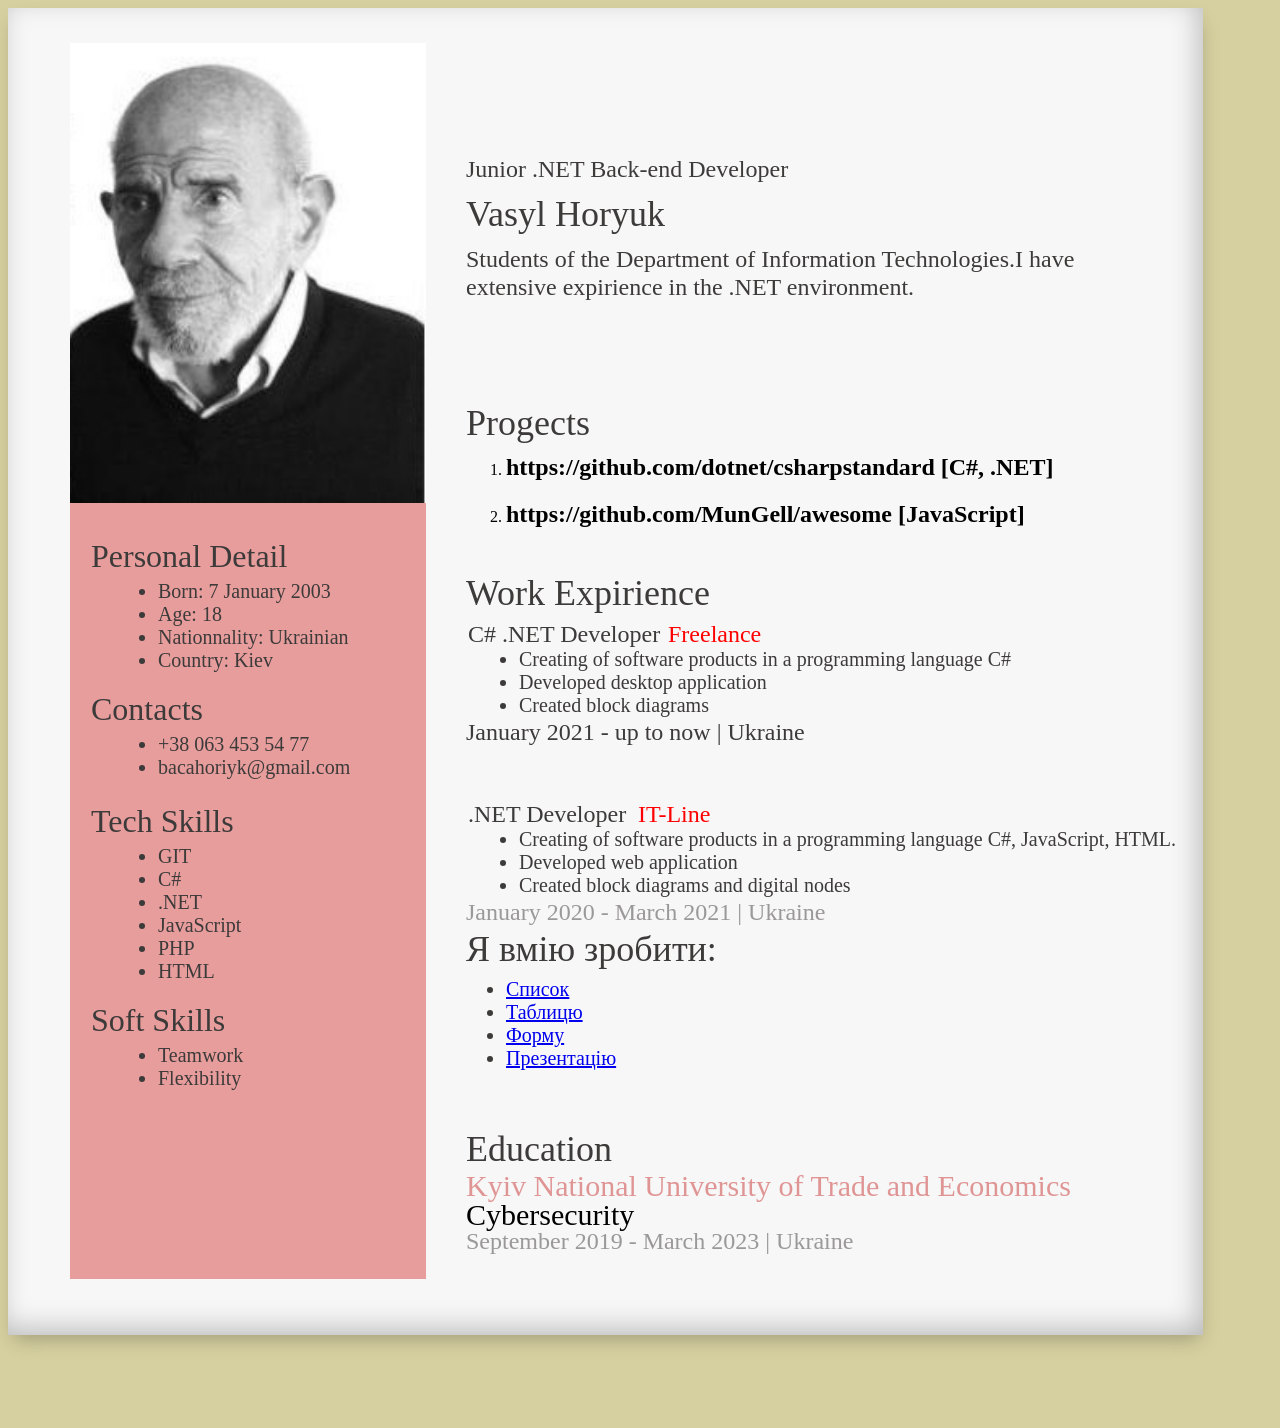
<file: index.html>
<!DOCTYPE html>
<html lang="en">
<head>
    <meta charset="UTF-8">
    <title>Резюме Горюк Василь</title>
   <link rel="stylesheet" href="style.css">
</head>

<body>


    <form class="box">

      <img src="image/ava.jpg"  alt="https://static9.depositphotos.com/1431107/1108/i/450/depositphotos_11085415-stock-photo-error-icon.jpg">
      <p>Junior .NET Back-end Developer</p>  

      <h1 style= "margin-top: 185px;" class = "sss">Vasyl Horyuk</h1> 

      <p style= "margin-top: 237px;" id = "alltext">Students of the Department of Information Technologies.I have extensive expirience in the .NET environment.</p>      
        
      <h1 style= "margin-top: 394px;" class = "sss">Progects</h1>  

      <div style= "margin-top: 446px; margin-left: 458px;">
        <ol>
            <li>
                <h2>https://github.com/dotnet/csharpstandard   [C#, .NET]</h2>
            </li>
            <li>
                <h2>https://github.com/MunGell/awesome           [JavaScript]</h2>
            </li>            
        </ol>
    </div>
        
        
        <h1 style="margin-left: 458px;" class = "sss">Work Expirience</h1> 

        <p style= "margin-left: 460px; margin-top: 72px;">C# .NET Developer</p>      
        <p style= "color: red; margin-left: 660px; margin-top: 72px;">Freelance</p>    
        
        <ul style="white-space: nowrap; margin-top: 100px; margin-left: 471px;">
            <li>
                Creating of software products in a programming language C#
            </li>
            <li>
                Developed desktop application
            </li>
            <li>
                Created block diagrams
            </li>
        </ul>

        <p style="margin-top: 170px; margin-left: 458px;" class = "ds2">January 2021 - up to now   |   Ukraine</p> 

    <div style="margin-top: 200px;">
        <p style= "margin-left: 460px; margin-top: 72px;">.NET Developer</p>      
        <p style= "color: red; margin-left: 630px; margin-top: 72px;">IT-Line</p>    
        
        <ul style="white-space: nowrap; margin-top: 100px; margin-left: 471px;">
            <li>
                Creating of software products in a programming language C#, JavaScript, HTML.
            </li>
            <li>
                Developed web application
            </li>
            <li>
                Created block diagrams and digital nodes
            </li>
        </ul>

        <p style="margin-top: 170px; margin-left: 458px;" id = "ds3">January 2020 - March 2021   |   Ukraine</p> 
    </div>

    <h1 style="margin-top: 200px; margin-left: 458px;" class = "sss">Я вмію зробити:</h1> 
    <ul style="margin-top: 250px; margin-left: 458px;">
            <li>
                <a href="firstfile.html">Список</a>
            </li>
            <li>
                <a href="table.html">Таблицю</a>
            </li> 
            <li>
                <a href="form.html">Форму</a>
            </li> 
            <li>
               <a href="prezentation.html">Презентацію</a>
            </li>                   
    </ul>


    <h1 style="margin-top: 400px;" class = "sss">Education</h1> 
    <h1 style="margin-left: 458px; margin-top: 440px; white-space: nowrap" class = "educations" >Kyiv National University of Trade and Economics</h1> 
    <h1 style="margin-left: 458px; margin-top: 469px;" class = "lastone">Cybersecurity</h1> 
    <p style="margin-top: 499px; margin-left: 458px;" id = "ds2">September 2019 - March 2023   |   Ukraine</p> 
    </form>




    <form class="box2">
        <h1 style= "margin-top: 35px;" class="text">Personal Detail</h1>
        <ul style="margin-top: 77px; margin-left: 48px;">
            <li>
                Born: 7 January 2003
            </li>
            <li>
                Age: 18
            </li>
            <li>
                Nationnality: Ukrainian
            </li>
            <li>
                Country: Kiev
            </li>
        </ul>

        <h1 style= "margin-top: 188px;" class="text">Contacts</h1>
        <ul style="margin-top: 230px; margin-left: 48px;">
            <li>
                +38 063 453 54 77
            </li>
            <li>
                bacahoriyk@gmail.com
            </li>
        </ul>

        <h1 style= "margin-top: 300px;" class="text">Tech Skills</h1>
        <ul style="margin-top: 342px; margin-left: 48px;">
        <li>
            GIT
        </li>
        <li>
            C#
        </li>
        <li>
            .NET
        </li>
        <li>
            JavaScript
        </li>
        <li>
            PHP
        </li>
        <li>
            HTML
        </li>  
    </ul>   
    
    <h1 style= "margin-top: 499px;" class="text">Soft Skills</h1>
    <ul style="margin-top: 541px; margin-left: 48px;">
        <li>
            Teamwork            
        </li>
        <li>
            Flexibility            
        </li>        
    </ul>     
    </form>
</body>
</html>
</file>
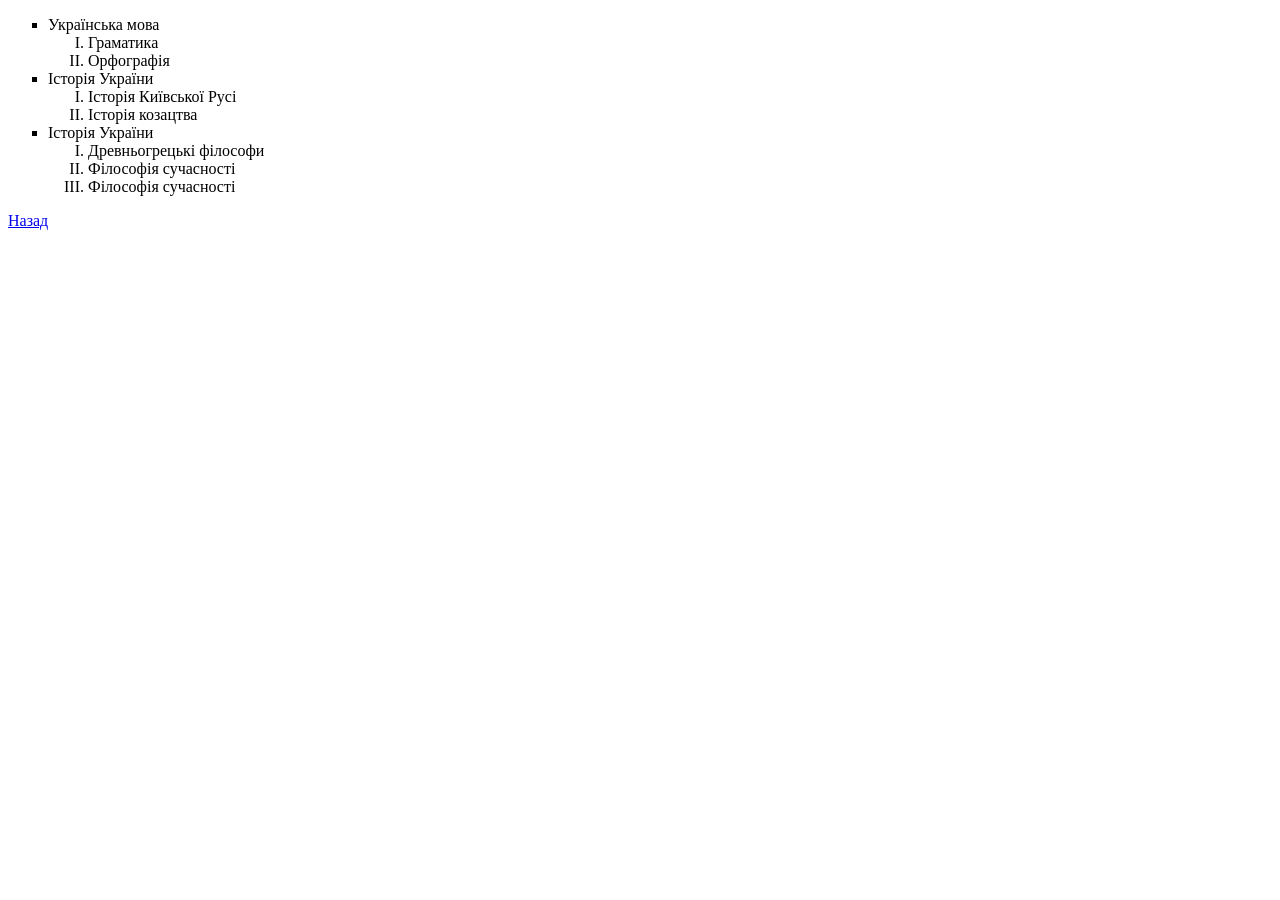
<file: firstfile.html>
<!DOCTYPE html>
<html lang="en">
<head>
    <title>Список</title>
</head>
<body>
    <ul type="square">
        <li>Українська мова
          <ol type="I">
            <li>Граматика</li>
            <li>Орфографія</li>        
            </ol>     
        </li>
        <li>Історія України
        <ol type="I">
            <li>Історія Київської Русі</li>
            <li>Історія козацтва</li>
        </ol>
        </li>
        <li>Історія України
            <ol type="I">
                <li>Древньогрецькі філософи</li>
                <li>Філософія сучасності</li>
                <li>Філософія сучасності</li>
            </ol>   
        </li>  
    </ul>

    <a href="index.html">Назад</a>
</body>
</html>
</file>
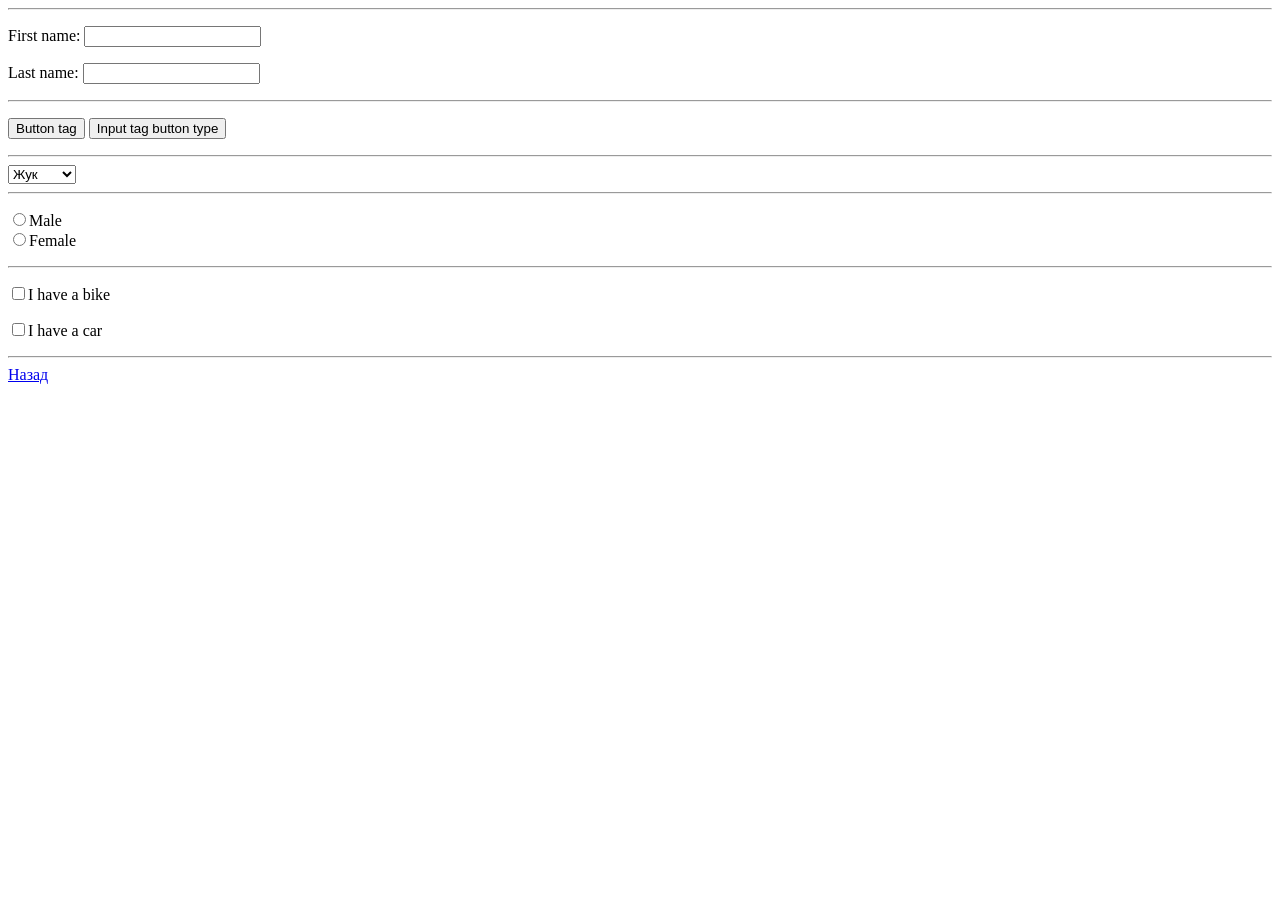
<file: form.html>
<!DOCTYPE html>
<html lang="en">
<head>
    <meta charset="UTF-8">
    <title>Форма</title>
</head>
<body>
    <hr>
    <p>First name: <input type="text"></p>
    <p>Last name: <input type="text"></p>    
    <hr>   
    <p><input type="submit" value="Button tag">
        <input type="submit" value="Input tag button type"></p>
    <hr>
    <select>
        <option  label = "Жук">
        <option  label = "Жаба">
        <option  label = "Кот">
        <option  label = "Собака">
        <option  label = "Мышь">
    </select>
    <hr>
    <p><input type="radio" name="answer" value="a1">Male<Br>
    <input type="radio" name="answer" value="a2">Female</p>
    <hr>
    <p><input type="checkbox">I have a bike</p>
    <p> <input type="checkbox">I have a car</p>
    <hr>
    <a href="index.html">Назад</a>
</body>
</html>
</file>
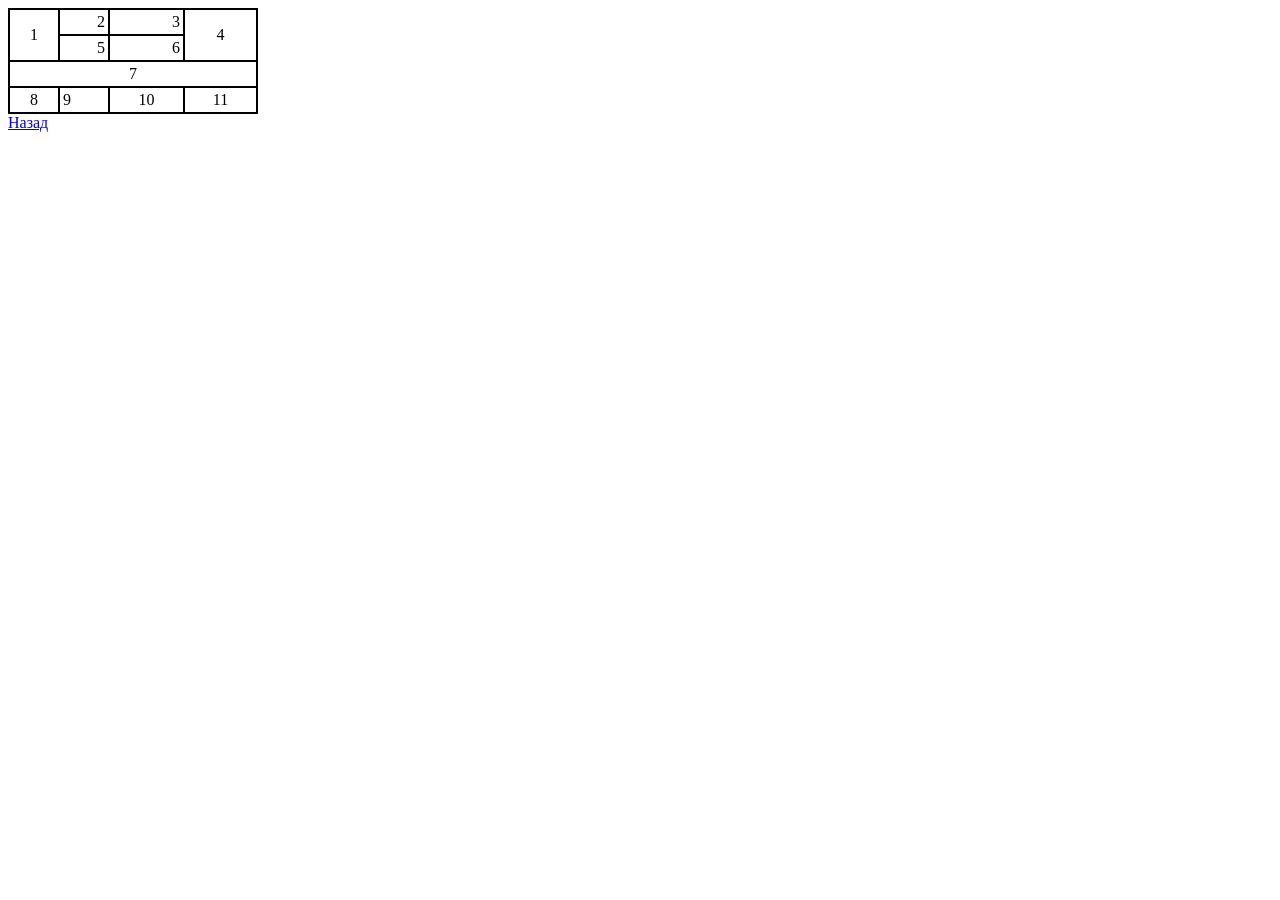
<file: table.html>
<!DOCTYPE html>
<html lang="en">
<head>
    <meta charset="UTF-8">
    <title>«Таблиця</title>
    <style>
        td, tr {
        padding: 3px;
         border: 2px solid black; /* Параметры рамки */
        }
        table
        {
            border-collapse: collapse; /* Убираем двойные линии между ячейками */
            width: 250px; /* Ширина таблицы */
        }
       </style>
</head>
<body>    
    <table>
        <tr>
            <td style="text-align: center;" rowspan="2" >1</td>
            <td style="text-align: right;">2</td>
            <td style="text-align: right;">3</td>
            <td style="text-align: center;" rowspan="2" >4</td>
        </tr>
        <tr>
            <td style="text-align: right;">5</td>
            <td style="text-align: right;">6</td>
        </tr>
        <tr>
            <td style="text-align: center;" colspan="4">7</td>
        </tr>
        <tr>
            <td style="text-align: center;">8</td>
            <td style="text-align: left;">9</td>
            <td style="text-align: center;">10</td>
            <td style="text-align: center;">11</td>
        </tr>

    </table>

    <a href="index.html">Назад</a>
    
</body>
</html>
</file>
<file: style.css>
img{
    position: absolute;
    width: 356px;
    height: 460px;
    margin-top: 35px;
    margin-left: 62px;
    
}

body
{
    position: absolute;
    width: 1280px;
    height: 1420px;
    background: #D6D0A0;
}

.box{
    position: absolute;
    width: 1195px;
    height: 1327px;
    background: #F7F7F7;
    box-shadow: 1px 9px 18px -5px rgba(0, 0, 0, 0.25), inset -6px -8px 28px -2px rgba(0, 0, 0, 0.25);
}


.box2
{
    position: absolute;
    width: 356px;
    height: 776px;
    background: #E89D9D;
    margin-left: 62px;
    margin-top: 495px;
}

.text{
    position: absolute;
    width: 199px;
    height: 35px;
    font-family: Roboto;
    font-style: normal;
    font-weight: normal; 
    margin-left: 21px;    
    color: #3D3A3A;
}

p{
    position: absolute;
    width: 342px;
    height: 28px;
    font-family: Roboto;
    font-style: normal;
    font-weight: normal;
    font-size: 24px;
    line-height: 28px;
    color: #3D3A3A;
    margin-left: 458px;
    margin-top: 147px;
}
.sss{
    position: absolute;
    width: 300px;
    height: 42px;
    font-family: Roboto;
    font-style: normal;
    font-weight: normal;
    font-size: 36px;
    line-height: 42px;
    color: #3D3A3A;
    margin-left: 458px;
}

#alltext{
    position: absolute;
width: 609px;
height: 56px;

font-family: Roboto;
font-style: normal;
font-weight: normal;
font-size: 24px;
line-height: 28px;

color: #3D3A3A;

}
.educations{
position: absolute;
width: 642px;
height: 35px;
font-family: Roboto;
font-style: normal;
font-weight: normal;
font-size: 30px;
line-height: 35px;

color: #E09595;
}

#sss1{
position: absolute;
width: 257px;
height: 42px;
font-family: Roboto;
font-style: normal;
font-weight: normal;
font-size: 36px;
line-height: 42px;
color: #3D3A3A;
}

ul{
    position: absolute;
width: 230px;
height: 92px;

font-family: Roboto;
font-style: normal;
font-weight: normal;
font-size: 20px;
line-height: 23px;

color: #3D3A3A;

}

#ds2, #ds3
{
position: absolute;
width: 391px;
height: 28px;
font-family: Roboto;
font-style: normal;
font-weight: normal;
font-size: 24px;
line-height: 28px;
color: rgba(61, 58, 58, 0.5);
}

.lastone{
    position: absolute;
width: 182px;
height: 35px;

font-family: Roboto;
font-style: normal;
font-weight: normal;
font-size: 30px;
line-height: 35px;
}
</file>
